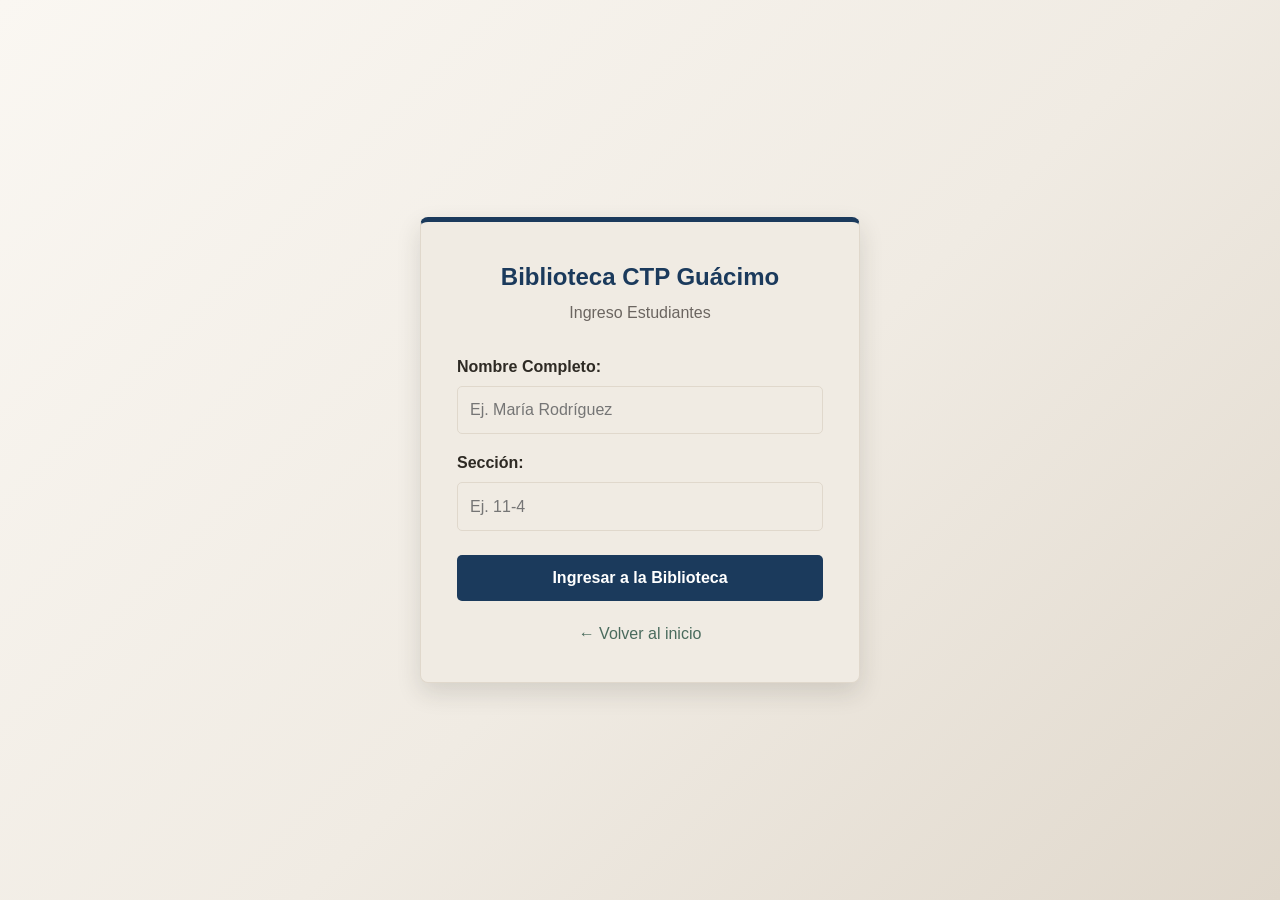
<file: login-estudiante.html>
<!DOCTYPE html>
<html lang="es">
<head>
    <meta charset="UTF-8">
    <meta name="viewport" content="width=device-width, initial-scale=1.0">
    <title>Acceso Estudiantes - CTP Guácimo</title>
    <!-- Vinculación de los estilos globales de la página -->
    <link rel="stylesheet" href="css/styles.css">
</head>
<body class="login-body">

    <!-- Tarjeta central del formulario de inicio de sesión -->
    <div class="login-card">
        <h2>Biblioteca CTP Guácimo</h2>
        <span class="login-badge">Ingreso Estudiantes</span>
        
        <!-- Formulario que solicita solo Nombre y Sección -->
        <form id="formLoginEstudiante">
            <!-- Campo para el Nombre Completo -->
            <div class="form-group">
                <label for="nombreEstudiante">Nombre Completo:</label>
                <input type="text" id="nombreEstudiante" placeholder="Ej. María Rodríguez" required>
            </div>

            <!-- Campo para la Sección (ej. 11-4) -->
            <div class="form-group">
                <label for="seccionEstudiante">Sección:</label>
                <input type="text" id="seccionEstudiante" placeholder="Ej. 11-4" pattern="[0-9]{1,2}-[0-9]{1,2}" title="Formato requerido: número-número (Ejemplo: 11-4)" required>
            </div>

            <!-- Botón para enviar e ingresar -->
            <button type="submit" class="btn-submit">Ingresar a la Biblioteca</button>
        </form>
        
        <!-- Enlace para regresar al Inicio -->
        <a href="index.html" class="back-link">← Volver al inicio</a>
    </div>

    <!-- Archivo ejecutable de JavaScript -->
    <script src="js/main.js"></script>
</body>
</html>
</file>
<file: css/styles.css>
/* ===================================================
   ESTILOS GLOBALES
====================================================== */

:root {
    --header-bg: #1B3A5C;
    --header-accent: #4A6B5D;
    --heading-color: #1B3A5C;
    --accent-color: #4A6B5D;
    --action-bg: #1B3A5C;
    --action-text: #FFFFFF;
    --action-hover-bg: #4A6B5D;
    --action-hover-text: #FFFFFF;
    --header-text: #FFFFFF;
    --card-bg: #F0EBE3;
    --page-bg: #FAF7F2;
    --surface-muted: #E0D8CC;
    --border-color: #E0D8CC;
    --text-primary: #2E2A24;
    --text-secondary: #6B6560;
    --accent-soft-bg: #E0D8CC;
    --accent-soft-text: #2E2A24;
    --success-color: #4A6B5D;
    --rating-color: #8F5B00;
    --danger-bg: #FFF0EC;
    --danger-border: #E5C6C1;
    --danger-text: #9E382B;
    --shadow-soft: 0 4px 16px rgba(46, 42, 36, 0.08);
    --shadow-hover: 0 10px 24px rgba(46, 42, 36, 0.14);
}

html[data-theme="dark"] {
    color-scheme: dark;
    --header-bg: #242424;
    --header-accent: #333333;
    --heading-color: #5B9BD5;
    --accent-color: #6BBF8A;
    --action-bg: #5B9BD5;
    --action-text: #1A1A1A;
    --action-hover-bg: #6BBF8A;
    --action-hover-text: #1A1A1A;
    --header-text: #E8E4DF;
    --card-bg: #242424;
    --page-bg: #1A1A1A;
    --surface-muted: #333333;
    --border-color: #333333;
    --text-primary: #E8E4DF;
    --text-secondary: #A8A4A0;
    --accent-soft-bg: #333333;
    --accent-soft-text: #E8E4DF;
    --success-color: #6BBF8A;
    --rating-color: #F0C674;
    --danger-bg: #352522;
    --danger-border: #67423D;
    --danger-text: #F0B0A5;
    --shadow-soft: 0 4px 16px rgba(0, 0, 0, 0.2);
    --shadow-hover: 0 10px 24px rgba(0, 0, 0, 0.35);
}

* {
    box-sizing: border-box;
}

body {
    margin: 0;
    background: var(--page-bg);
    color: var(--text-primary);
    font-family: "Segoe UI", Arial, sans-serif;
    line-height: 1.6;
}

button,
input,
select {
    font: inherit;
}

button {
    cursor: pointer;
}

.biblioteca-header {
    display: flex;
    align-items: center;
    justify-content: space-between;
    gap: 1.5rem;
    padding: 1.25rem max(1.5rem, calc((100% - 1100px) / 2));
    background: var(--header-bg);
    color: var(--header-text);
}

.banner-frase h1 {
    margin: 0;
    font-size: clamp(1.35rem, 3vw, 2rem);
    line-height: 1.2;
}

.menu-ingreso-container {
    flex: 0 0 auto;
}

.select-ingreso {
    min-height: 44px;
    padding: 0.55rem 1rem;
    border: 1px solid rgba(255, 255, 255, 0.5);
    border-radius: 6px;
    background: var(--header-accent);
    color: var(--header-text);
}

.select-ingreso option {
    background: var(--card-bg);
    color: var(--text-primary);
}

.role-menu {
    position: relative;
    z-index: 5;
}

.role-menu summary {
    display: flex;
    min-width: 230px;
    min-height: 48px;
    align-items: center;
    gap: 0.7rem;
    padding: 0.65rem 0.85rem;
    border: 1px solid rgba(255, 255, 255, 0.48);
    border-radius: 7px;
    background: rgba(255, 255, 255, 0.12);
    color: var(--header-text);
    cursor: pointer;
    font-weight: 700;
    list-style: none;
    transition: background 0.18s, border-color 0.18s;
}

.role-menu summary::-webkit-details-marker {
    display: none;
}

.role-menu summary:hover,
.role-menu[open] summary {
    border-color: rgba(255, 255, 255, 0.8);
    background: rgba(255, 255, 255, 0.2);
}

.role-menu summary:focus-visible,
.role-option:focus-visible {
    outline: 3px solid var(--accent-color);
    outline-offset: 3px;
}

.role-menu-chevron {
    margin-left: auto;
    transition: transform 0.18s;
}

.role-menu[open] .role-menu-chevron {
    transform: rotate(180deg);
}

.role-menu-options {
    position: absolute;
    top: calc(100% + 0.55rem);
    right: 0;
    width: min(320px, calc(100vw - 2rem));
    padding: 0.45rem;
    border: 1px solid var(--border-color);
    border-radius: 8px;
    background: var(--card-bg);
    box-shadow: 0 14px 34px rgba(27, 61, 53, 0.2);
    animation: roleMenuIn 0.16s ease-out;
}

.role-option {
    display: flex;
    min-height: 68px;
    align-items: center;
    gap: 0.75rem;
    padding: 0.65rem;
    border-radius: 6px;
    color: var(--text-primary);
    text-decoration: none;
    transition: background 0.16s;
}

.role-option:hover {
    background: var(--page-bg);
}

.role-option-icon {
    display: grid;
    width: 40px;
    height: 40px;
    flex: 0 0 auto;
    place-items: center;
    border-radius: 6px;
    background: var(--surface-muted);
    color: var(--accent-color);
}

.role-option-icon.teacher {
    background: var(--accent-soft-bg);
    color: var(--accent-soft-text);
}

.role-option strong,
.role-option small {
    display: block;
}

.role-option strong {
    font-size: 0.98rem;
}

.role-option small {
    margin-top: 0.1rem;
    color: var(--text-secondary);
    font-size: 0.8rem;
}

.role-option-arrow {
    margin-left: auto;
    color: var(--text-secondary);
}

@keyframes roleMenuIn {
    from { opacity: 0; transform: translateY(-4px); }
    to { opacity: 1; transform: translateY(0); }
}

.biblioteca-main {
    width: min(100%, 1140px);
    margin-inline: auto;
    padding: 2.5rem 1.5rem 4rem;
}

re-icon {
    display: inline-flex;
    flex: 0 0 auto;
    vertical-align: middle;
}

.titulo-principal {
    margin-bottom: 2.5rem;
    text-align: center;
}

.titulo-principal h2 {
    margin: 0 0 0.4rem;
    color: var(--heading-color);
    font-size: 2rem;
}

.subtitulo {
    margin: 0;
    color: var(--text-secondary);
}

.seccion-item {
    margin-top: 2.5rem;
}

.numero-titulo {
    display: flex;
    align-items: center;
    gap: 0.8rem;
    margin-bottom: 1rem;
    color: var(--heading-color);
}

.numero-titulo h3 {
    margin: 0;
    font-size: 1.5rem;
}

.numero {
    display: grid;
    width: 2.35rem;
    aspect-ratio: 1;
    place-items: center;
    border-radius: 50%;
    background: var(--action-bg);
    color: var(--action-text);
    font-weight: 700;
}

.imagenes-grid {
    display: grid;
    grid-template-columns: repeat(auto-fit, minmax(230px, 1fr));
    gap: 1.25rem;
}

.card-recurso {
    overflow: hidden;
    border: 1px solid var(--border-color);
    border-radius: 8px;
    background: var(--card-bg);
    box-shadow: var(--shadow-soft);
    cursor: pointer;
    transition: transform 0.2s, box-shadow 0.2s;
}

.card-recurso:hover {
    transform: translateY(-3px);
    box-shadow: var(--shadow-hover);
}

.img-container {
    aspect-ratio: 3 / 2;
    overflow: hidden;
    background: var(--border-color);
}

.img-container img {
    display: block;
    width: 100%;
    height: 100%;
    object-fit: cover;
}

.card-info {
    padding: 1rem 1.15rem;
}

.card-info h4 {
    margin: 0 0 0.25rem;
    color: var(--heading-color);
}

.card-info p {
    margin: 0;
    color: var(--text-secondary);
}

.modal {
    position: fixed;
    z-index: 10;
    inset: 0;
    display: none;
    align-items: center;
    justify-content: center;
    padding: 1rem;
    background: rgba(17, 35, 29, 0.65);
}

.modal.active {
    display: flex;
}

.modal-content {
    position: relative;
    width: min(520px, 100%);
    max-height: 90vh;
    overflow: auto;
    padding: 2rem;
    border-radius: 8px;
    background: var(--card-bg);
    box-shadow: var(--shadow-hover);
}

.close-modal {
    position: absolute;
    top: 0.5rem;
    right: 0.9rem;
    padding: 0;
    border: 0;
    background: transparent;
    color: var(--text-secondary);
    font-size: 1.8rem;
    cursor: pointer;
}

.login-body {
    display: grid;
    min-height: 100vh;
    place-items: center;
    padding: 1.5rem;
    background: linear-gradient(135deg, #FAF7F2, #F0EBE3 55%, #E0D8CC);
}

.login-card {
    width: min(440px, 100%);
    padding: 2.25rem;
    border: 1px solid var(--border-color);
    border-top: 5px solid var(--heading-color);
    border-radius: 8px;
    background: var(--card-bg);
    box-shadow: var(--shadow-hover);
}

.login-card h2 {
    margin: 0 0 0.25rem;
    color: var(--heading-color);
    text-align: center;
}

.login-badge {
    display: block;
    margin-bottom: 1.75rem;
    color: var(--text-secondary);
    text-align: center;
}

.form-group {
    display: grid;
    gap: 0.4rem;
    margin-bottom: 1rem;
}

.form-group label {
    font-weight: 700;
}

.form-group input,
.form-group select {
    width: 100%;
    min-height: 44px;
    padding: 0.65rem 0.75rem;
    border: 1px solid var(--border-color);
    border-radius: 5px;
    background: var(--card-bg);
    color: var(--text-primary);
}

.form-group input:focus,
.form-group select:focus {
    border-color: var(--accent-color);
    outline: 2px solid var(--accent-color);
}

.form-group[hidden] {
    display: none;
}

.form-hint {
    margin: 0;
    color: var(--text-secondary);
    font-size: 0.85rem;
}

.btn-submit {
    width: 100%;
    min-height: 46px;
    margin-top: 0.5rem;
    border: 0;
    border-radius: 5px;
    background: var(--action-bg);
    color: var(--action-text);
    font-weight: 700;
}

.back-link {
    display: block;
    margin-top: 1.25rem;
    color: var(--accent-color);
    text-align: center;
    text-decoration: none;
}

.back-link:hover {
    text-decoration: underline;
}

.form-message {
    min-height: 1.4rem;
    margin: 0.25rem 0;
    color: var(--danger-text);
    font-size: 0.9rem;
}

.btn-submit:disabled {
    cursor: wait;
    opacity: 0.7;
}

@media (max-width: 600px) {
    .biblioteca-header {
        align-items: stretch;
        flex-direction: column;
        padding: 1.25rem 1rem;
    }

    .biblioteca-main {
        width: 100%;
        padding: 1.75rem 1rem 3rem;
    }

    .menu-ingreso-container,
    .role-menu,
    .role-menu summary {
        width: 100%;
    }

    .role-menu-options {
        right: auto;
        left: 0;
    }

    .titulo-principal h2 {
        font-size: 1.6rem;
    }

    .login-card {
        padding: 1.5rem;
    }

    .student-header-actions {
        width: 100%;
    }

    .student-header-actions button {
        flex: 1;
    }
}

/* ===================================================
   ESTILOS AGREGADOS PARA EL PANEL DE ESTUDIANTES
====================================================== */

/* Navegación por Pestañas (Banner Menu) */
.nav-banner {
    background-color: var(--header-accent);
    box-shadow: 0 2px 8px rgba(0,0,0,0.1);
}

.connection-status {
    width: min(100%, 1140px);
    margin: 0 auto;
    padding: 0.45rem 1.5rem;
    color: var(--text-secondary);
    font-size: 0.82rem;
}

.connection-status[data-estado="conectado"] {
    color: var(--success-color);
}

.connection-status[data-estado="error"] {
    color: var(--danger-text);
}

.nav-container {
    max-width: 1140px;
    margin: 0 auto;
    display: flex;
    gap: 0.5rem;
    padding: 0 1.5rem;
    overflow-x: auto;
}

.nav-tab {
    display: inline-flex;
    align-items: center;
    gap: 0.55rem;
    white-space: nowrap;
    background: transparent;
    border: none;
    color: var(--header-text);
    padding: 1rem 1.5rem;
    font-size: 1rem;
    font-weight: 600;
    cursor: pointer;
    transition: background 0.25s, color 0.25s;
    border-bottom: 3px solid transparent;
}

.nav-tab:hover {
    background-color: rgba(255, 255, 255, 0.1);
}

.nav-tab.active {
    border-bottom-color: var(--accent-color);
    background-color: var(--header-bg);
}

/* Control de Visibilidad de Pestañas */
.tab-content {
    display: none;
}

.tab-content.active {
    display: block;
    animation: fadeIn 0.3s ease-in-out;
}

@keyframes fadeIn {
    from { opacity: 0; transform: translateY(5px); }
    to { opacity: 1; transform: translateY(0); }
}

/* Tarjetas de Información (Quiénes Somos, Misión, etc.) */
.info-grid {
    display: grid;
    grid-template-columns: repeat(auto-fit, minmax(240px, 1fr));
    gap: 1.5rem;
    margin-top: 1rem;
}

.info-card {
    background: var(--card-bg);
    padding: 1.8rem;
    border-radius: 12px;
    border: 1px solid var(--border-color);
    box-shadow: var(--shadow-soft);
}

.info-card h3 {
    display: flex;
    align-items: center;
    gap: 0.55rem;
    color: var(--heading-color);
    margin-bottom: 0.8rem;
}

.info-card.destacada {
    border-left: 5px solid var(--accent-color);
}

/* Títulos de Sección */
.section-title {
    display: flex;
    align-items: center;
    gap: 0.6rem;
    color: var(--heading-color);
    margin-bottom: 1.5rem;
    font-size: 1.6rem;
}

/* Cartas de Libros y Juegos */
.grid-cartas {
    display: grid;
    grid-template-columns: repeat(auto-fill, minmax(min(100%, 230px), 1fr));
    gap: 1.8rem;
}

.card-libro {
    background: var(--card-bg);
    border-radius: 12px;
    overflow: hidden;
    border: 1px solid var(--border-color);
    box-shadow: var(--shadow-soft);
    cursor: pointer;
    transition: transform 0.25s, box-shadow 0.25s;
    display: flex;
    flex-direction: column;
}

.card-libro:hover {
    transform: translateY(-5px);
    box-shadow: var(--shadow-hover);
}

.card-libro img {
    width: 100%;
    height: 220px;
    object-fit: cover;
}

.card-libro-info {
    padding: 1.2rem;
    display: flex;
    flex-direction: column;
    flex-grow: 1;
}

.categoria-tag {
    display: inline-flex;
    align-items: center;
    gap: 0.35rem;
    align-self: flex-start;
    background-color: var(--border-color);
    color: var(--text-primary);
    font-size: 0.75rem;
    font-weight: bold;
    padding: 0.2rem 0.6rem;
    border-radius: 4px;
    margin-bottom: 0.5rem;
}

.categoria-tag.juego {
    background-color: var(--accent-soft-bg);
    color: var(--accent-soft-text);
}

.card-libro-info h4 {
    color: var(--heading-color);
    margin-bottom: 0.3rem;
}

.card-libro-info p {
    font-size: 0.85rem;
    color: var(--text-secondary);
    margin-bottom: 1rem;
}

.btn-leer {
    display: inline-flex;
    align-items: center;
    justify-content: center;
    gap: 0.45rem;
    margin-top: auto;
    background-color: var(--action-bg);
    color: var(--action-text);
    border: none;
    padding: 0.6rem;
    border-radius: 6px;
    font-weight: bold;
    cursor: pointer;
    width: 100%;
}

/* Diseño para Videos Estilo YouTube */
.grid-yt {
    display: grid;
    grid-template-columns: repeat(auto-fill, minmax(min(100%, 320px), 1fr));
    gap: 2rem;
}

.yt-card {
    background: var(--card-bg);
    border-radius: 12px;
    overflow: hidden;
    border: 1px solid var(--border-color);
    box-shadow: var(--shadow-soft);
}

.yt-thumbnail {
    position: relative;
    padding-bottom: 56.25%; /* Relación de aspecto 16:9 */
    height: 0;
    overflow: hidden;
}

.yt-thumbnail iframe {
    position: absolute;
    top: 0; left: 0;
    width: 100%; height: 100%;
    border: none;
}

.yt-details {
    padding: 1rem;
}

.yt-details h4 {
    font-size: 1rem;
    color: var(--heading-color);
    margin-bottom: 0.4rem;
}

.yt-canal {
    font-size: 0.85rem;
    color: var(--text-secondary);
}

/* Modal Tamaño Grande para Lectura de Documentos/Páginas */
.modal-content.modal-large {
    max-width: 900px;
    width: 95%;
    height: 85vh;
    display: flex;
    flex-direction: column;
}

.iframe-container {
    flex-grow: 1;
    margin-top: 1rem;
}

.iframe-container iframe {
    width: 100%;
    height: 100%;
    border-radius: 8px;
}

.teacher-intro {
    padding: 0.5rem 0 2rem;
    border-bottom: 1px solid var(--border-color);
}

.teacher-intro h2 {
    margin: 0.2rem 0 0.5rem;
    color: var(--heading-color);
    font-size: 1.8rem;
}

.teacher-intro p:last-child,
.management-heading p {
    margin: 0;
    color: var(--text-secondary);
}

.eyebrow {
    display: flex;
    align-items: center;
    gap: 0.45rem;
    margin: 0;
    color: var(--accent-color);
    font-size: 0.8rem;
    font-weight: 700;
    text-transform: uppercase;
}

.teacher-stats {
    display: grid;
    grid-template-columns: repeat(3, minmax(0, 1fr));
    gap: 1rem;
    margin-top: 1.5rem;
}

.teacher-stat {
    display: flex;
    align-items: center;
    justify-content: space-between;
    gap: 1rem;
    padding: 1rem 1.25rem;
    border: 1px solid var(--border-color);
    border-left: 4px solid var(--header-accent);
    border-radius: 6px;
    background: var(--card-bg);
}

.teacher-stat span {
    color: var(--text-secondary);
}

.teacher-stat strong {
    color: var(--heading-color);
    font-size: 1.5rem;
}

.management-heading {
    display: flex;
    align-items: center;
    justify-content: space-between;
    gap: 1rem;
    margin-bottom: 1.25rem;
}

.management-actions {
    display: flex;
    flex-wrap: wrap;
    gap: 0.6rem;
}

.category-filter {
    display: flex;
    width: min(100%, 420px);
    align-items: center;
    gap: 0.75rem;
    margin: 0 0 1.25rem;
    color: var(--text-secondary);
    font-weight: 700;
}

.category-filter select {
    min-height: 42px;
    flex: 1;
    padding: 0.5rem 0.7rem;
    border: 1px solid var(--border-color);
    border-radius: 5px;
    background: var(--card-bg);
    color: var(--text-primary);
}

.category-filter select:focus {
    border-color: var(--accent-color);
    outline: 2px solid var(--accent-color);
}

.management-heading .section-title {
    margin: 0 0 0.25rem;
}

.action-button,
.secondary-button,
.delete-button {
    display: inline-flex;
    min-height: 40px;
    align-items: center;
    justify-content: center;
    padding: 0.55rem 0.9rem;
    border: 1px solid transparent;
    border-radius: 5px;
    font-weight: 700;
    text-decoration: none;
}

.action-button {
    gap: 0.45rem;
}

.action-button {
    background: var(--action-bg);
    color: var(--action-text);
}

.action-button:hover {
    background: var(--action-hover-bg);
    color: var(--action-hover-text);
}

.secondary-button {
    border-color: var(--border-color);
    background: var(--card-bg);
    color: var(--text-primary);
}

.secondary-button:hover {
    background: var(--page-bg);
}

.delete-button {
    border-color: var(--danger-border);
    background: var(--danger-bg);
    color: var(--danger-text);
}

.delete-button:hover {
    background: var(--accent-soft-bg);
}

.management-list.grid-yt {
    grid-template-columns: repeat(auto-fit, minmax(min(100%, 320px), 1fr));
}

.management-card {
    cursor: default;
}

.management-card h3,
.yt-details h3 {
    margin: 0 0 0.35rem;
    color: var(--heading-color);
    font-size: 1.1rem;
}

.management-card .card-libro-info p {
    flex-grow: 1;
}

.management-thumbnail {
    display: block;
    aspect-ratio: 16 / 9;
    overflow: hidden;
    background: var(--border-color);
}

.management-thumbnail img {
    width: 100%;
    height: 100%;
    object-fit: cover;
}

.resource-actions {
    display: flex;
    flex-wrap: wrap;
    gap: 0.5rem;
    margin-top: 1rem;
}

.resource-actions button {
    flex: 1;
}

.student-video-link {
    position: relative;
    display: block;
    aspect-ratio: 16 / 9;
    overflow: hidden;
    background: var(--header-bg);
}

.student-video-link img {
    width: 100%;
    height: 100%;
    object-fit: cover;
    opacity: 0.85;
}

.student-video-link span {
    position: absolute;
    inset: 0;
    display: flex;
    align-items: center;
    justify-content: center;
    gap: 0.5rem;
    color: var(--header-text);
    font-weight: 700;
    text-shadow: 0 1px 4px rgba(0, 0, 0, 0.7);
}

.empty-state {
    grid-column: 1 / -1;
    padding: 2rem;
    border: 1px dashed var(--border-color);
    border-radius: 6px;
    color: var(--text-secondary);
    text-align: center;
}

.resource-form-modal h2 {
    margin: 0 2rem 1.25rem 0;
    color: var(--heading-color);
    font-size: 1.45rem;
}

.resource-form-modal textarea {
    width: 100%;
    resize: vertical;
    padding: 0.65rem 0.75rem;
    border: 1px solid var(--border-color);
    border-radius: 5px;
    background: var(--card-bg);
    color: var(--text-primary);
}

.resource-form-modal input:focus,
.resource-form-modal textarea:focus {
    border-color: var(--accent-color);
    outline: 2px solid var(--accent-color);
}

.resource-form-actions {
    display: flex;
    justify-content: flex-end;
    gap: 0.75rem;
    margin-top: 1.5rem;
}

.category-manager-modal {
    width: min(820px, 100%);
    max-height: min(90vh, 900px);
    overflow-y: auto;
    padding: clamp(1.25rem, 3vw, 2rem);
    border: 1px solid var(--border-color);
    border-radius: 18px;
}

.category-manager-modal[hidden],
.category-subcategories-panel[hidden],
.category-manager-modal [hidden] {
    display: none !important;
}

.category-manager-heading {
    display: flex;
    align-items: flex-start;
    gap: 1rem;
    padding: 0.2rem 2rem 1.4rem 0;
    border-bottom: 1px solid var(--border-color);
}

.category-manager-heading-icon {
    display: grid;
    width: 52px;
    height: 52px;
    flex: 0 0 auto;
    place-items: center;
    border-radius: 16px;
    background: var(--accent-soft-bg);
    color: var(--accent-color);
}

.category-manager-heading .eyebrow {
    margin-bottom: 0.25rem;
}

.category-manager-heading h2 {
    margin: 0;
    color: var(--heading-color);
    font-size: clamp(1.25rem, 3vw, 1.65rem);
    line-height: 1.25;
}

.category-manager-heading p:last-child {
    margin: 0.4rem 0 0;
    color: var(--text-secondary);
    font-size: 0.92rem;
}

.category-manager-modal > form {
    margin-top: 1.25rem;
    padding: clamp(1rem, 2.5vw, 1.4rem);
    border: 1px solid var(--border-color);
    border-radius: 16px;
    background: var(--page-bg);
}

.category-form-fields {
    display: grid;
    grid-template-columns: minmax(0, 1fr) minmax(0, 1fr);
    gap: 0 1rem;
}

.category-form-fields .form-group {
    min-width: 0;
    margin-bottom: 1rem;
}

.category-name-field {
    grid-column: 1 / -1;
}

.category-parent-field label span {
    color: var(--text-secondary);
    font-size: 0.82rem;
    font-weight: 400;
}

.category-icon-picker {
    display: flex;
    align-items: center;
    gap: 0.5rem;
}

.category-icon-preview {
    display: grid;
    width: 44px;
    height: 44px;
    flex: 0 0 auto;
    place-items: center;
    border: 1px solid var(--border-color);
    border-radius: 12px;
    background: var(--accent-soft-bg);
    color: var(--accent-color);
}

.category-icon-picker select {
    min-width: 0;
    flex: 1;
}

.category-icon-field > input {
    width: 100%;
    min-height: 44px;
    margin-top: 0.55rem;
    padding: 0.65rem 0.75rem;
    border: 1px solid var(--border-color);
    border-radius: 8px;
    background: var(--card-bg);
    color: var(--text-primary);
}

.category-manager-modal .form-group input,
.category-manager-modal .form-group select,
.category-manager-modal .category-icon-field > input {
    min-height: 46px;
    border-radius: 9px;
}

.category-manager-modal .form-group input:focus,
.category-manager-modal .form-group select:focus,
.category-manager-modal .category-icon-field > input:focus {
    border-color: var(--accent-color);
    outline: 3px solid var(--accent-soft-bg);
    outline-offset: 1px;
}

.category-subcategory-toggle-wrap {
    padding-top: 0.8rem;
    border-top: 1px solid var(--border-color);
}

.category-subcategory-toggle {
    display: flex;
    align-items: center;
    gap: 0.8rem;
    cursor: pointer;
}

.category-subcategory-toggle input {
    position: absolute;
    width: 1px;
    height: 1px;
    overflow: hidden;
    clip: rect(0, 0, 0, 0);
    white-space: nowrap;
    clip-path: inset(50%);
}

.category-toggle-track {
    position: relative;
    width: 48px;
    height: 28px;
    flex: 0 0 auto;
    border-radius: 999px;
    background: var(--surface-muted);
    transition: background 0.2s;
}

.category-toggle-track::after {
    position: absolute;
    top: 4px;
    left: 4px;
    width: 20px;
    height: 20px;
    border-radius: 50%;
    background: #fff;
    box-shadow: 0 1px 4px rgba(0, 0, 0, 0.18);
    content: "";
    transition: transform 0.2s;
}

.category-subcategory-toggle input:checked + .category-toggle-track {
    background: var(--accent-color);
}

.category-subcategory-toggle input:checked + .category-toggle-track::after {
    transform: translateX(20px);
}

.category-subcategory-toggle input:focus-visible + .category-toggle-track {
    outline: 3px solid var(--accent-color);
    outline-offset: 3px;
}

.category-subcategory-toggle-copy strong,
.category-subcategory-toggle-copy small {
    display: block;
}

.category-subcategory-toggle-copy strong {
    color: var(--heading-color);
}

.category-subcategory-toggle-copy small {
    margin-top: 0.15rem;
    color: var(--text-secondary);
    font-size: 0.82rem;
}

.category-subcategories-panel {
    display: grid;
    gap: 1rem;
    margin-top: 1rem;
    padding: 1rem;
    border: 1px solid var(--border-color);
    border-radius: 14px;
    background: var(--card-bg);
    animation: categoryPanelIn 0.22s ease-out;
}

@keyframes categoryPanelIn {
    from { opacity: 0; transform: translateY(-6px); }
    to { opacity: 1; transform: translateY(0); }
}

.category-subcategories-heading {
    display: flex;
    align-items: center;
    justify-content: space-between;
    gap: 1rem;
}

.category-subcategories-heading h3,
.category-list-heading h3 {
    margin: 0;
    color: var(--heading-color);
    font-size: 1rem;
}

.category-subcategories-heading p {
    margin: 0.2rem 0 0;
    color: var(--text-secondary);
    font-size: 0.82rem;
}

.category-add-subcategory {
    gap: 0.35rem;
    flex: 0 0 auto;
    border-radius: 9px;
    color: var(--heading-color);
}

.category-subcategory-fields {
    display: grid;
    gap: 0.7rem;
}

.category-subcategory-row {
    display: grid;
    grid-template-columns: minmax(0, 1fr) minmax(180px, 0.7fr) 40px;
    align-items: end;
    gap: 0.65rem;
    padding: 0.8rem;
    border: 1px solid var(--border-color);
    border-radius: 12px;
    background: var(--page-bg);
    animation: categoryPanelIn 0.18s ease-out;
}

.category-subcategory-row .form-group {
    min-width: 0;
    margin: 0;
}

.category-subcategory-row .form-group label {
    font-size: 0.82rem;
}

.category-remove-subcategory {
    width: 40px;
    min-height: 44px;
    padding: 0;
    border-radius: 9px;
    font-size: 1.25rem;
}

.category-form-actions {
    align-items: center;
    margin-top: 1.2rem;
}

.category-form-actions .action-button {
    min-height: 44px;
    padding-inline: 1.1rem;
    border-radius: 10px;
}

.category-list-heading {
    display: flex;
    align-items: baseline;
    justify-content: space-between;
    gap: 1rem;
    margin: 1.5rem 0 0.75rem;
}

.category-list-heading > span {
    color: var(--text-secondary);
    font-size: 0.8rem;
}

.category-manager-list {
    display: grid;
    gap: 0.6rem;
}

.category-manager-item {
    display: flex;
    align-items: center;
    justify-content: space-between;
    gap: 0.8rem;
    padding: 0.75rem 0.85rem;
    border: 1px solid var(--border-color);
    border-radius: 12px;
    background: var(--card-bg);
    box-shadow: var(--shadow-soft);
    transition: border-color 0.18s, transform 0.18s;
}

.category-manager-item:hover {
    border-color: var(--accent-color);
    transform: translateY(-1px);
}

.category-manager-name {
    display: inline-flex;
    align-items: center;
    gap: 0.55rem;
    min-width: 0;
    color: var(--heading-color);
    font-weight: 700;
    overflow-wrap: anywhere;
}

.category-manager-name > re-icon {
    display: grid;
    width: 36px;
    height: 36px;
    flex: 0 0 auto;
    place-items: center;
    border-radius: 10px;
    background: var(--accent-soft-bg);
    color: var(--accent-color);
}

.category-manager-item.is-subcategory {
    margin-left: clamp(0.75rem, 3vw, 2rem);
    border-left: 3px solid var(--accent-color);
}

.category-parent-label {
    color: var(--text-secondary);
    font-weight: 400;
}

.category-manager-item .resource-actions {
    flex: 0 0 auto;
    margin: 0;
}

.category-manager-item .resource-actions button {
    min-height: 36px;
    border-radius: 8px;
}

.video-player {
    position: relative;
    width: 100%;
    aspect-ratio: 16 / 9;
    overflow: hidden;
    background: var(--header-bg);
}

.video-player iframe,
.video-player video {
    position: absolute;
    inset: 0;
    display: block;
    width: 100%;
    height: 100%;
    border: 0;
    object-fit: contain;
}

.video-error {
    padding: 1rem;
    color: var(--header-text);
    text-align: center;
}

.resource-reviews {
    margin-top: 0.9rem;
    padding-top: 0.8rem;
    border-top: 1px solid var(--border-color);
}

.review-summary,
.rating-stars,
.review-item-heading {
    display: flex;
    align-items: center;
    gap: 0.3rem;
}

.rating-stars,
.review-item-heading re-icon,
.review-preview re-icon {
    color: var(--rating-color);
}

.rating-number {
    color: var(--text-primary);
    font-size: 0.9rem;
    font-weight: 700;
}

.rating-count {
    color: var(--text-secondary);
    font-size: 0.82rem;
}

.review-trigger {
    display: inline-flex;
    min-height: 34px;
    align-items: center;
    gap: 0.35rem;
    margin-left: auto;
    padding: 0.35rem 0.55rem;
    border: 1px solid var(--border-color);
    border-radius: 5px;
    background: var(--card-bg);
    color: var(--heading-color);
    font-size: 0.82rem;
    font-weight: 700;
}

.review-trigger:hover {
    background: var(--page-bg);
}

.review-preview {
    margin: 0.75rem 0 0;
    padding: 0.65rem 0 0;
    border-top: 1px solid var(--border-color);
}

.review-preview div {
    display: flex;
    align-items: center;
    gap: 0.25rem;
}

.review-preview strong {
    margin-left: 0.35rem;
    color: var(--text-primary);
    font-size: 0.82rem;
}

.review-preview p,
.review-item p {
    margin: 0.35rem 0 0;
    color: var(--text-secondary);
    font-size: 0.88rem;
    overflow-wrap: anywhere;
}

.review-modal h2 {
    margin: 0.2rem 2rem 1rem 0;
    color: var(--heading-color);
    font-size: 1.35rem;
}

.review-list {
    display: grid;
    max-height: 240px;
    gap: 0.65rem;
    overflow-y: auto;
    margin-bottom: 1rem;
}

.review-item {
    padding: 0.75rem;
    border: 1px solid var(--border-color);
    border-radius: 6px;
    background: var(--card-bg);
}

.review-item-heading strong {
    margin-left: 0.3rem;
    color: var(--text-primary);
    font-size: 0.88rem;
}

.empty-reviews {
    margin: 0 0 1rem;
    color: var(--text-secondary);
    font-size: 0.9rem;
}

.rating-picker {
    margin: 0 0 1rem;
    padding: 0;
    border: 0;
}

.rating-picker legend {
    margin-bottom: 0.5rem;
    font-weight: 700;
}

.rating-options {
    display: flex;
    gap: 0.45rem;
}

.rating-options label {
    display: grid;
    width: 48px;
    min-height: 52px;
    place-items: center;
    gap: 0.05rem;
    border: 1px solid var(--border-color);
    border-radius: 5px;
    color: var(--text-secondary);
    cursor: pointer;
}

.rating-options input {
    position: absolute;
    width: 1px;
    height: 1px;
    overflow: hidden;
    clip: rect(0, 0, 0, 0);
    white-space: nowrap;
    clip-path: inset(50%);
}

.rating-options label:has(input:checked),
.rating-options label:has(input:focus-visible) {
    border-color: var(--rating-color);
    background: var(--accent-soft-bg);
    color: var(--accent-soft-text);
}

.rating-options label:has(input:focus-visible) {
    outline: 2px solid var(--accent-color);
    outline-offset: 2px;
}

.rating-options small {
    font-size: 0.7rem;
}

.review-modal textarea {
    width: 100%;
    resize: vertical;
    padding: 0.65rem 0.75rem;
    border: 1px solid var(--border-color);
    border-radius: 5px;
    background: var(--card-bg);
    color: var(--text-primary);
}

.review-modal .action-button {
    width: 100%;
}

.suggestion-section {
    margin-top: 2.5rem;
    padding: 2rem 0 0;
    border-top: 1px solid var(--border-color);
}

.suggestion-heading h2 {
    margin: 0.3rem 0;
    color: var(--heading-color);
    font-size: 1.55rem;
}

.suggestion-heading p:last-child {
    margin: 0;
    color: var(--text-secondary);
}

.content-policy {
    display: flex;
    align-items: flex-start;
    gap: 0.65rem;
    margin: 1rem 0;
    padding: 0.8rem 0.9rem;
    border-left: 4px solid var(--accent-color);
    background: var(--accent-soft-bg);
    color: var(--accent-soft-text);
    font-size: 0.9rem;
}

.content-policy re-icon {
    color: var(--accent-color);
}

.suggestion-form {
    padding: 1rem 0;
}

.suggestion-fields {
    display: grid;
    grid-template-columns: repeat(auto-fit, minmax(min(100%, 220px), 1fr));
    gap: 0 1rem;
}

.suggestion-fields input,
.suggestion-fields select {
    width: 100%;
    min-height: 44px;
    padding: 0.6rem 0.7rem;
    border: 1px solid var(--border-color);
    border-radius: 5px;
    background: var(--card-bg);
    color: var(--text-primary);
}

.policy-confirmation {
    display: flex;
    align-items: flex-start;
    gap: 0.6rem;
    max-width: 760px;
    color: var(--text-secondary);
    font-size: 0.88rem;
}

.policy-confirmation input {
    width: 18px;
    height: 18px;
    flex: 0 0 auto;
    accent-color: var(--accent-color);
}

.suggestion-submit-row {
    display: flex;
    align-items: center;
    justify-content: space-between;
    gap: 1rem;
    margin-top: 0.75rem;
}

.suggestion-submit-row .form-message {
    margin: 0;
}

.form-message.success {
    color: var(--success-color);
}

.suggestion-list {
    display: grid;
    grid-template-columns: repeat(auto-fit, minmax(min(100%, 280px), 1fr));
    gap: 1rem;
}

.suggestion-item {
    padding: 1rem;
    border: 1px solid var(--border-color);
    border-radius: 6px;
    background: var(--card-bg);
    box-shadow: var(--shadow-soft);
}

.suggestion-item-heading {
    display: flex;
    align-items: center;
    justify-content: space-between;
}

.suggestion-item h3 {
    margin: 0.8rem 0 0.25rem;
    color: var(--heading-color);
    font-size: 1.05rem;
    overflow-wrap: anywhere;
}

html[data-theme="dark"] .login-body {
    background: linear-gradient(135deg, #1A1A1A, #242424 55%, #333333);
}

html[data-theme="dark"] .select-ingreso option {
    background: var(--card-bg);
    color: var(--text-primary);
}

html[data-theme="dark"] .role-option-icon {
    background: var(--surface-muted);
    color: var(--text-primary);
}

html[data-theme="dark"] .categoria-tag.juego {
    background-color: var(--accent-soft-bg);
    color: var(--accent-soft-text);
}

html[data-theme="dark"] .delete-button {
    border-color: var(--danger-border);
    background: var(--danger-bg);
    color: var(--danger-text);
}

.theme-toggle {
    min-height: 44px;
    padding: 0.55rem 0.85rem;
    border: 1px solid rgba(255, 255, 255, 0.5);
    border-radius: 6px;
    background: var(--header-accent);
    color: var(--header-text);
    font-weight: 700;
}

.theme-toggle:hover {
    background: var(--header-bg);
}

.theme-toggle:focus-visible {
    outline: 3px solid var(--accent-color);
    outline-offset: 3px;
}

.student-header-actions {
    display: flex;
    flex: 0 0 auto;
    flex-wrap: wrap;
    justify-content: flex-end;
    gap: 0.65rem;
}

.suggestion-item p {
    margin: 0 0 0.7rem;
    color: var(--text-secondary);
}

.suggestion-item > a {
    display: inline-flex;
    align-items: center;
    gap: 0.35rem;
    color: var(--heading-color);
    overflow-wrap: anywhere;
}

.suggestion-status {
    color: var(--accent-color);
    font-size: 0.82rem;
    font-weight: 700;
}

.suggestion-status.reviewed {
    color: var(--success-color);
}

@media (max-width: 600px) {
    .teacher-stats {
        grid-template-columns: 1fr;
        gap: 0.65rem;
    }

    .management-heading {
        align-items: flex-start;
        flex-direction: column;
    }

    .management-actions {
        width: 100%;
    }

    .management-actions > button {
        flex: 1;
    }

    .category-filter {
        align-items: stretch;
        flex-direction: column;
        gap: 0.35rem;
    }

    .category-manager-item {
        align-items: flex-start;
        flex-direction: column;
    }

    .category-manager-item .resource-actions {
        width: 100%;
    }

    .category-manager-modal {
        max-height: 94vh;
        padding: 1.15rem;
        border-radius: 14px;
    }

    .category-manager-heading {
        gap: 0.75rem;
        padding-right: 1.5rem;
    }

    .category-manager-heading-icon {
        width: 44px;
        height: 44px;
        border-radius: 13px;
    }

    .category-form-fields {
        grid-template-columns: 1fr;
    }

    .category-name-field {
        grid-column: auto;
    }

    .category-subcategories-heading,
    .category-list-heading {
        align-items: flex-start;
        flex-direction: column;
    }

    .category-subcategory-row {
        grid-template-columns: minmax(0, 1fr) 40px;
    }

    .category-subcategory-name {
        grid-column: 1 / -1;
    }

    .category-subcategory-icon {
        grid-column: 1;
    }

    .category-remove-subcategory {
        grid-column: 2;
        grid-row: 2;
    }

    .resource-form-actions > button {
        flex: 1;
    }

    .suggestion-submit-row {
        align-items: stretch;
        flex-direction: column;
    }

    .suggestion-submit-row .action-button {
        width: 100%;
    }
}

/* Panel estudiantil inspirado en las referencias de la biblioteca. */
.student-dashboard {
    --header-bg: #071b39;
    --header-accent: #102d54;
    --heading-color: #142b54;
    --accent-color: #a84588;
    --action-bg: #174b83;
    --action-hover-bg: #a84588;
    --card-bg: #ffffff;
    --page-bg: #edf3fb;
    --surface-muted: #e3ebf6;
    --border-color: #d7e1ef;
    --text-primary: #1c2c45;
    --text-secondary: #61728a;
    --accent-soft-bg: #f7e8f3;
    --accent-soft-text: #74305f;
    min-height: 100vh;
    background:
        radial-gradient(ellipse at 82% 10%, rgba(181, 205, 241, 0.34), transparent 34rem),
        var(--page-bg);
}

.student-dashboard .biblioteca-header {
    position: fixed;
    z-index: 12;
    inset: 0 auto 0 0;
    width: 280px;
    min-height: 100vh;
    align-items: stretch;
    flex-direction: column;
    justify-content: flex-start;
    gap: 1.5rem;
    padding: 2rem 1.25rem 1.5rem;
    background: linear-gradient(165deg, #0b2145, #07172f 75%);
    box-shadow: 8px 0 30px rgba(8, 24, 49, 0.15);
}

.student-dashboard .banner-frase h1 {
    color: #fff;
    font-size: clamp(1.35rem, 2vw, 1.65rem);
    overflow-wrap: anywhere;
}

.student-dashboard .student-header-actions {
    flex-direction: column;
    margin-top: auto;
}

.student-dashboard .student-header-actions button {
    width: 100%;
    border-radius: 12px;
}

.student-dashboard .theme-toggle {
    min-height: 44px;
    padding: 0.55rem 1rem;
    border: 1px solid rgba(255, 255, 255, 0.22);
    border-radius: 6px;
    background: rgba(255, 255, 255, 0.1);
    color: #fff;
    font-weight: 700;
}

.student-dashboard .theme-toggle:hover {
    background: rgba(255, 255, 255, 0.18);
}

.student-dashboard .nav-banner {
    position: fixed;
    z-index: 13;
    inset: 180px auto 125px 0;
    width: 280px;
    overflow-y: auto;
    border-right: 1px solid rgba(255, 255, 255, 0.08);
    background: transparent;
    box-shadow: none;
}

.student-dashboard .nav-container {
    max-width: none;
    flex-direction: column;
    gap: 0.35rem;
    overflow: visible;
    padding: 0.75rem 1rem;
}

.student-dashboard .nav-tab {
    position: relative;
    isolation: isolate;
    justify-content: flex-start;
    width: 100%;
    min-height: 56px;
    padding: 0.9rem 1rem;
    border: 0;
    border-radius: 16px;
    color: #d5e0f2;
    text-align: left;
    transition: color 0.2s, transform 0.2s;
}

.student-dashboard .nav-tab::before {
    position: absolute;
    z-index: -1;
    inset: 3px;
    border-radius: 46% 54% 51% 49% / 48% 42% 58% 52%;
    background: #f8faff;
    content: "";
    opacity: 0;
    transform: scale(0.7, 0.18);
}

.student-dashboard .nav-tab:hover {
    color: #fff;
    background: rgba(255, 255, 255, 0.09);
    transform: translateX(3px);
}

.student-dashboard .nav-tab.active {
    color: #702d60;
    background: transparent;
    font-weight: 750;
}

.student-dashboard .nav-tab.active::before {
    animation: slime-settle 520ms cubic-bezier(0.2, 0.85, 0.25, 1.2) both;
}

@keyframes slime-settle {
    0% {
        border-radius: 50%;
        opacity: 0;
        transform: scale(0.3, 0.25);
    }
    45% {
        border-radius: 43% 57% 47% 53% / 38% 49% 51% 62%;
        opacity: 1;
        transform: scale(1.08, 0.82);
    }
    72% {
        border-radius: 52% 48% 42% 58% / 51% 38% 62% 49%;
        transform: scale(0.96, 1.08);
    }
    100% {
        border-radius: 16px;
        opacity: 1;
        transform: scale(1);
    }
}

.student-dashboard .connection-status {
    width: auto;
    margin: 0 0 0 280px;
    padding: 0.65rem clamp(1.5rem, 4vw, 4rem);
}

.student-dashboard .biblioteca-main {
    width: auto;
    max-width: 1600px;
    margin: 0 0 0 280px;
    padding: 1.5rem clamp(1.5rem, 4vw, 4rem) 4rem;
}

.student-dashboard .student-library-overview {
    margin-bottom: 3rem;
}

.student-dashboard .student-overview-heading {
    margin: 0 0 1.5rem;
}

.student-dashboard .student-overview-heading h2 {
    margin: 0.25rem 0;
    color: var(--heading-color);
    font-size: clamp(2rem, 4vw, 2.8rem);
    line-height: 1.12;
}

.student-dashboard .student-overview-heading > p:last-child {
    margin: 0;
    color: var(--text-secondary);
}

.student-dashboard .student-overview-sections {
    display: grid;
    gap: 1.2rem;
}

.student-dashboard .student-overview-section {
    min-width: 0;
    padding: clamp(1rem, 2.2vw, 1.5rem);
    border: 1px solid rgba(202, 216, 235, 0.85);
    border-radius: 22px;
    background: rgba(255, 255, 255, 0.8);
    box-shadow: 0 12px 30px rgba(25, 49, 82, 0.06);
}

.student-dashboard .student-overview-section-heading {
    display: flex;
    align-items: center;
    justify-content: space-between;
    gap: 1rem;
    margin-bottom: 1rem;
}

.student-dashboard .student-overview-section-heading h3 {
    display: flex;
    align-items: center;
    gap: 0.6rem;
    margin: 0;
    color: var(--heading-color);
    font-size: 1.25rem;
}

.student-dashboard .student-overview-section-heading > span {
    padding: 0.25rem 0.65rem;
    border-radius: 999px;
    background: var(--surface-muted);
    color: var(--text-secondary);
    font-size: 0.78rem;
    font-weight: 700;
}

.student-dashboard .student-preview-grid {
    display: grid;
    grid-template-columns: repeat(auto-fill, minmax(min(100%, 220px), 1fr));
    gap: 1rem;
}

.student-dashboard .student-preview-card {
    min-width: 0;
    overflow: hidden;
    border: 1px solid var(--border-color);
    border-radius: 16px;
    background: var(--card-bg);
    box-shadow: 0 5px 16px rgba(25, 49, 82, 0.07);
    transition: transform 0.2s, box-shadow 0.2s;
}

.student-dashboard .student-preview-card:hover {
    box-shadow: 0 12px 24px rgba(25, 49, 82, 0.13);
    transform: translateY(-3px);
}

.student-dashboard .student-preview-image {
    position: relative;
    aspect-ratio: 16 / 9;
    overflow: hidden;
    background: linear-gradient(135deg, #dce8f8, #f3e6f0);
}

.student-dashboard .student-preview-image img {
    display: block;
    width: 100%;
    height: 100%;
    object-fit: cover;
    transition: transform 0.35s;
}

.student-dashboard .student-preview-card:hover .student-preview-image img {
    transform: scale(1.04);
}

.student-dashboard .student-preview-image > span {
    position: absolute;
    right: 0.7rem;
    bottom: 0.7rem;
    display: grid;
    width: 38px;
    height: 38px;
    place-items: center;
    border: 1px solid rgba(255, 255, 255, 0.65);
    border-radius: 50%;
    background: rgba(7, 27, 57, 0.82);
    color: #fff;
}

.student-dashboard .student-preview-info {
    display: flex;
    min-height: 180px;
    flex-direction: column;
    align-items: flex-start;
    padding: 1rem;
}

.student-dashboard .student-preview-info .categoria-tag {
    margin-bottom: 0.45rem;
}

.student-dashboard .student-preview-info h4 {
    margin: 0;
    color: var(--heading-color);
    font-size: 1rem;
    line-height: 1.35;
}

.student-dashboard .student-preview-info p {
    display: -webkit-box;
    overflow: hidden;
    margin: 0.45rem 0 1rem;
    color: var(--text-secondary);
    font-size: 0.86rem;
    -webkit-box-orient: vertical;
    -webkit-line-clamp: 2;
}

.student-dashboard .student-preview-link {
    display: inline-flex;
    align-items: center;
    gap: 0.4rem;
    margin-top: auto;
    padding: 0;
    border: 0;
    background: transparent;
    color: var(--accent-color);
    font-weight: 750;
}

.student-dashboard .student-preview-link:hover {
    color: var(--heading-color);
    text-decoration: underline;
    text-underline-offset: 3px;
}

.student-dashboard .info-grid {
    margin-top: 0;
}

.student-dashboard .info-card,
.student-dashboard .suggestion-section {
    border-radius: 18px;
}

.student-dashboard .nav-tab:focus-visible,
.student-dashboard .student-preview-link:focus-visible {
    outline: 3px solid #f0a8d7;
    outline-offset: 3px;
}

html[data-theme="dark"] .student-dashboard {
    --page-bg: #101a2b;
    --card-bg: #19263a;
    --surface-muted: #26364d;
    --border-color: #30425c;
    --heading-color: #c5d8fa;
    --text-primary: #e9eff8;
    --text-secondary: #afbdd0;
    --accent-soft-bg: #3a2840;
    --accent-soft-text: #f2c9e6;
    background:
        radial-gradient(ellipse at 82% 10%, rgba(48, 75, 117, 0.24), transparent 34rem),
        var(--page-bg);
}

html[data-theme="dark"] .student-dashboard .student-overview-section {
    border-color: var(--border-color);
    background: rgba(25, 38, 58, 0.88);
}

html[data-theme="dark"] .student-dashboard .nav-tab.active::before {
    background: #30243c;
}

html[data-theme="dark"] .student-dashboard .nav-tab.active {
    color: #f1c6e4;
}

@media (max-width: 760px) {
    .student-dashboard .biblioteca-header {
        position: relative;
        inset: auto;
        width: 100%;
        min-height: auto;
        gap: 1rem;
        padding: 1.25rem 1rem;
    }

    .student-dashboard .banner-frase h1 {
        font-size: 1.4rem;
    }

    .student-dashboard .student-header-actions {
        flex-direction: row;
        margin-top: 0;
    }

    .student-dashboard .nav-banner {
        position: sticky;
        z-index: 11;
        inset: auto;
        width: 100%;
        border: 0;
        background: var(--header-accent);
    }

    .student-dashboard .nav-container {
        flex-direction: row;
        gap: 0.4rem;
        overflow-x: auto;
        padding: 0.5rem 1rem;
    }

    .student-dashboard .nav-tab {
        width: auto;
        min-height: 48px;
        flex: 0 0 auto;
        padding: 0.7rem 0.9rem;
    }

    .student-dashboard .connection-status {
        margin: 0;
        padding-inline: 1rem;
    }

    .student-dashboard .biblioteca-main {
        width: 100%;
        margin: 0;
        padding: 1.5rem 1rem 3rem;
    }
}

@media (prefers-reduced-motion: reduce) {
    .student-dashboard *,
    .student-dashboard *::before,
    .student-dashboard *::after {
        scroll-behavior: auto !important;
        animation-duration: 0.01ms !important;
        animation-iteration-count: 1 !important;
        transition-duration: 0.01ms !important;
    }
}
</file>
